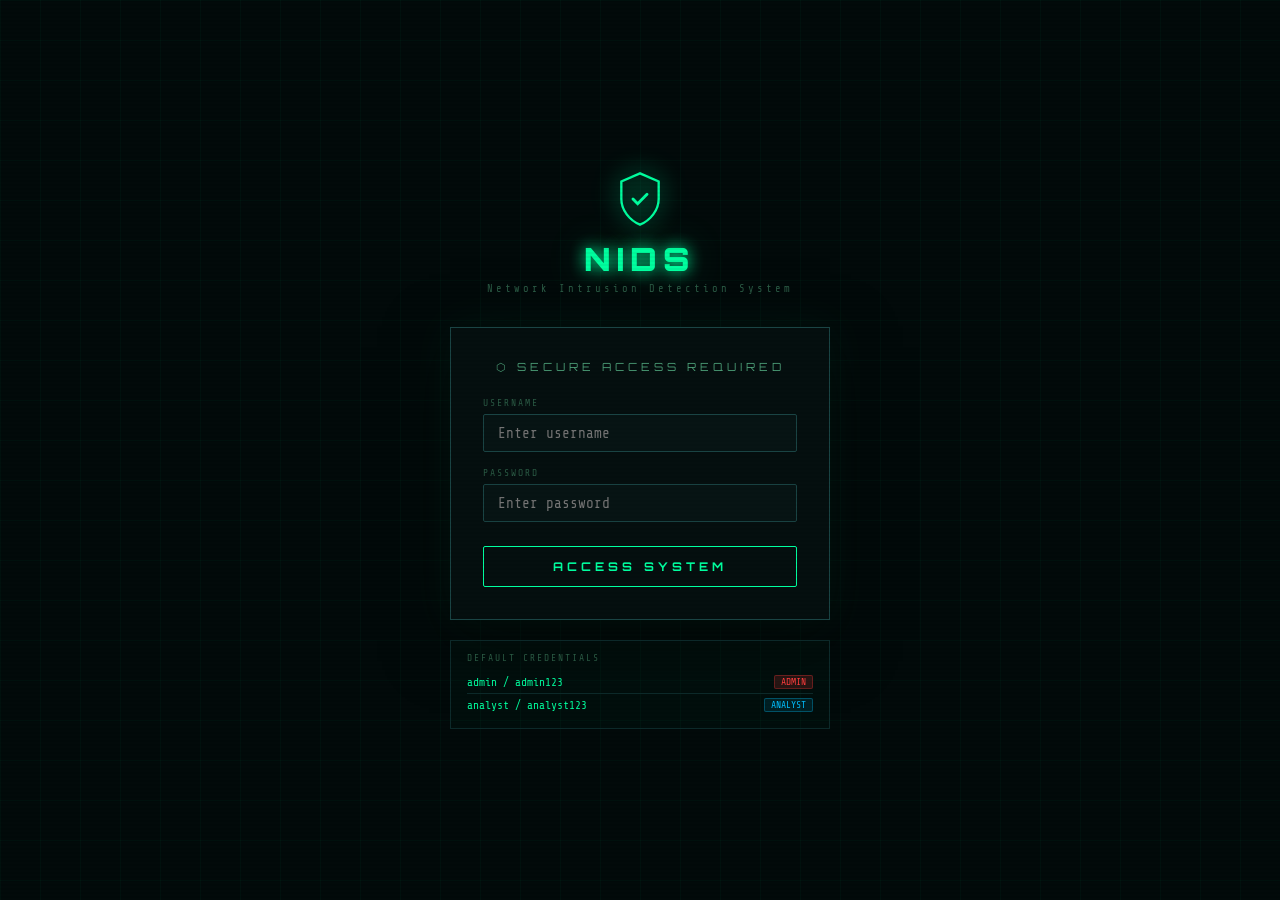
<file: backend/templates/login.html>
<!DOCTYPE html>
<html lang="en">

<head>
    <meta charset="UTF-8">
    <meta name="viewport" content="width=device-width, initial-scale=1.0">
    <title>NIDS — Login</title>
    <link rel="preconnect" href="https://fonts.googleapis.com">
    <link
        href="https://fonts.googleapis.com/css2?family=Share+Tech+Mono&family=Orbitron:wght@400;700;900&family=Rajdhani:wght@500;600;700&display=swap"
        rel="stylesheet">
    <style>
        :root {
            --bg: #020a0a;
            --panel: #050f0f;
            --border: #0d2b2b;
            --border-bright: #1a4444;
            --accent: #00ff9f;
            --accent-glow: rgba(0, 255, 159, 0.15);
            --red: #ff3e3e;
            --text: #c8fce8;
            --text-dim: #2a5a44;
            --text-sec: #4a9a74;
            --font-mono: 'Share Tech Mono', monospace;
            --font-ui: 'Rajdhani', sans-serif;
            --font-display: 'Orbitron', sans-serif;
        }

        *,
        *::before,
        *::after {
            box-sizing: border-box;
            margin: 0;
            padding: 0;
        }

        body {
            background: var(--bg);
            color: var(--text);
            font-family: var(--font-ui);
            min-height: 100vh;
            display: flex;
            align-items: center;
            justify-content: center;
            overflow: hidden;
        }

        /* Grid background */
        body::before {
            content: '';
            position: fixed;
            inset: 0;
            pointer-events: none;
            background-image:
                linear-gradient(rgba(0, 255, 159, 0.03) 1px, transparent 1px),
                linear-gradient(90deg, rgba(0, 255, 159, 0.03) 1px, transparent 1px);
            background-size: 40px 40px;
        }

        .scanlines {
            position: fixed;
            inset: 0;
            pointer-events: none;
            z-index: 99;
            background: repeating-linear-gradient(0deg, transparent, transparent 2px,
                    rgba(0, 0, 0, 0.04) 2px, rgba(0, 0, 0, 0.04) 4px);
        }

        .login-wrap {
            position: relative;
            z-index: 1;
            width: 100%;
            max-width: 420px;
            padding: 20px;
        }

        .logo-block {
            text-align: center;
            margin-bottom: 32px;
        }

        .shield {
            width: 56px;
            height: 56px;
            color: var(--accent);
            filter: drop-shadow(0 0 12px var(--accent));
            margin: 0 auto 12px;
            display: block;
        }

        .logo-title {
            font-family: var(--font-display);
            font-size: 2rem;
            font-weight: 900;
            color: var(--accent);
            letter-spacing: 6px;
            text-shadow: 0 0 15px var(--accent), 0 0 40px rgba(0, 255, 159, 0.3);
        }

        .logo-sub {
            font-family: var(--font-mono);
            font-size: 0.65rem;
            color: var(--text-dim);
            letter-spacing: 3px;
            margin-top: 4px;
        }

        .card {
            background: var(--panel);
            border: 1px solid var(--border-bright);
            padding: 32px;
            box-shadow: 0 0 40px rgba(0, 255, 159, 0.05), 0 20px 60px rgba(0, 0, 0, 0.5);
        }

        .card-title {
            font-family: var(--font-display);
            font-size: 0.7rem;
            letter-spacing: 4px;
            color: var(--text-sec);
            text-transform: uppercase;
            margin-bottom: 24px;
            text-align: center;
        }

        .field {
            margin-bottom: 16px;
        }

        .field label {
            display: block;
            font-family: var(--font-mono);
            font-size: 0.6rem;
            letter-spacing: 2px;
            color: var(--text-dim);
            margin-bottom: 6px;
        }

        .field input {
            width: 100%;
            background: #071414;
            border: 1px solid var(--border-bright);
            color: var(--text);
            font-family: var(--font-mono);
            font-size: 0.9rem;
            padding: 10px 14px;
            outline: none;
            transition: border-color 0.2s, box-shadow 0.2s;
            border-radius: 2px;
        }

        .field input:focus {
            border-color: var(--accent);
            box-shadow: 0 0 0 3px var(--accent-glow);
        }

        .btn-login {
            width: 100%;
            background: transparent;
            border: 1px solid var(--accent);
            color: var(--accent);
            font-family: var(--font-display);
            font-size: 0.75rem;
            font-weight: 700;
            letter-spacing: 4px;
            padding: 12px;
            cursor: pointer;
            margin-top: 8px;
            transition: all 0.2s;
            border-radius: 2px;
        }

        .btn-login:hover {
            background: var(--accent-glow);
            box-shadow: 0 0 20px var(--accent-glow);
        }

        .btn-login:active {
            transform: scale(0.98);
        }

        .btn-login.loading {
            opacity: 0.6;
            pointer-events: none;
            letter-spacing: 6px;
        }

        .error-msg {
            background: rgba(255, 62, 62, 0.1);
            border: 1px solid rgba(255, 62, 62, 0.3);
            color: var(--red);
            font-family: var(--font-mono);
            font-size: 0.7rem;
            padding: 8px 12px;
            margin-top: 12px;
            display: none;
            border-radius: 2px;
        }

        .hint-box {
            margin-top: 20px;
            border: 1px solid var(--border);
            padding: 12px 16px;
            background: rgba(0, 255, 159, 0.02);
        }

        .hint-title {
            font-family: var(--font-mono);
            font-size: 0.6rem;
            color: var(--text-dim);
            letter-spacing: 2px;
            margin-bottom: 8px;
        }

        .hint-row {
            display: flex;
            justify-content: space-between;
            align-items: center;
            padding: 4px 0;
            border-bottom: 1px solid var(--border);
            font-family: var(--font-mono);
            font-size: 0.7rem;
        }

        .hint-row:last-child {
            border-bottom: none;
        }

        .hint-user {
            color: var(--accent);
        }

        .hint-role {
            padding: 1px 6px;
            font-size: 0.6rem;
            border-radius: 2px;
        }

        .role-admin {
            background: rgba(255, 62, 62, 0.15);
            color: var(--red);
            border: 1px solid rgba(255, 62, 62, 0.3);
        }

        .role-analyst {
            background: rgba(0, 191, 255, 0.1);
            color: #00bfff;
            border: 1px solid rgba(0, 191, 255, 0.3);
        }
    </style>
</head>

<body>
    <div class="scanlines"></div>

    <div class="login-wrap">
        <div class="logo-block">
            <svg class="shield" viewBox="0 0 40 48" fill="none" xmlns="http://www.w3.org/2000/svg">
                <path d="M20 2L4 9V24C4 33.5 11 42.3 20 46C29 42.3 36 33.5 36 24V9L20 2Z" stroke="currentColor"
                    stroke-width="2" fill="none" />
                <path d="M14 24L18 28L26 20" stroke="currentColor" stroke-width="2.5" stroke-linecap="round" />
            </svg>
            <div class="logo-title">NIDS</div>
            <div class="logo-sub">Network Intrusion Detection System</div>
        </div>

        <div class="card">
            <div class="card-title">⬡ Secure Access Required</div>

            <div class="field">
                <label>USERNAME</label>
                <input type="text" id="username" placeholder="Enter username" autocomplete="username">
            </div>
            <div class="field">
                <label>PASSWORD</label>
                <input type="password" id="password" placeholder="Enter password" autocomplete="current-password">
            </div>

            <button class="btn-login" id="login-btn" onclick="doLogin()">ACCESS SYSTEM</button>
            <div class="error-msg" id="error-msg"></div>
        </div>

        <div class="hint-box">
            <div class="hint-title">DEFAULT CREDENTIALS</div>
            <div class="hint-row">
                <span class="hint-user">admin / admin123</span>
                <span class="hint-role role-admin">ADMIN</span>
            </div>
            <div class="hint-row">
                <span class="hint-user">analyst / analyst123</span>
                <span class="hint-role role-analyst">ANALYST</span>
            </div>
        </div>
    </div>

    <script>
        // If already logged in, go straight to dashboard
        if (localStorage.getItem('nids_token')) {
            verifyAndRedirect();
        }

        // Allow Enter key to submit
        document.addEventListener('keydown', e => {
            if (e.key === 'Enter') doLogin();
        });

        async function verifyAndRedirect() {
            const token = localStorage.getItem('nids_token');
            try {
                const r = await fetch('/api/auth/me', {
                    headers: { 'Authorization': `Bearer ${token}` }
                });
                if (r.ok) window.location.href = '/';
                else localStorage.removeItem('nids_token');
            } catch (e) {
                localStorage.removeItem('nids_token');
            }
        }

        async function doLogin() {
            const username = document.getElementById('username').value.trim();
            const password = document.getElementById('password').value;
            const btn = document.getElementById('login-btn');
            const err = document.getElementById('error-msg');

            if (!username || !password) {
                showError('Please enter both username and password');
                return;
            }

            btn.textContent = 'AUTHENTICATING…';
            btn.classList.add('loading');
            err.style.display = 'none';

            try {
                const r = await fetch('/api/auth/login', {
                    method: 'POST',
                    headers: { 'Content-Type': 'application/json' },
                    body: JSON.stringify({ username, password })
                });
                const data = await r.json();

                if (r.ok && data.token) {
                    localStorage.setItem('nids_token', data.token);
                    localStorage.setItem('nids_user', JSON.stringify(data.user));
                    window.location.href = '/';
                } else {
                    showError(data.error || 'Login failed');
                    btn.textContent = 'ACCESS SYSTEM';
                    btn.classList.remove('loading');
                }
            } catch (e) {
                showError('Connection error — is the server running?');
                btn.textContent = 'ACCESS SYSTEM';
                btn.classList.remove('loading');
            }
        }

        function showError(msg) {
            const el = document.getElementById('error-msg');
            el.textContent = '⚠ ' + msg;
            el.style.display = 'block';
        }
    </script>
</body>

</html>
</file>
